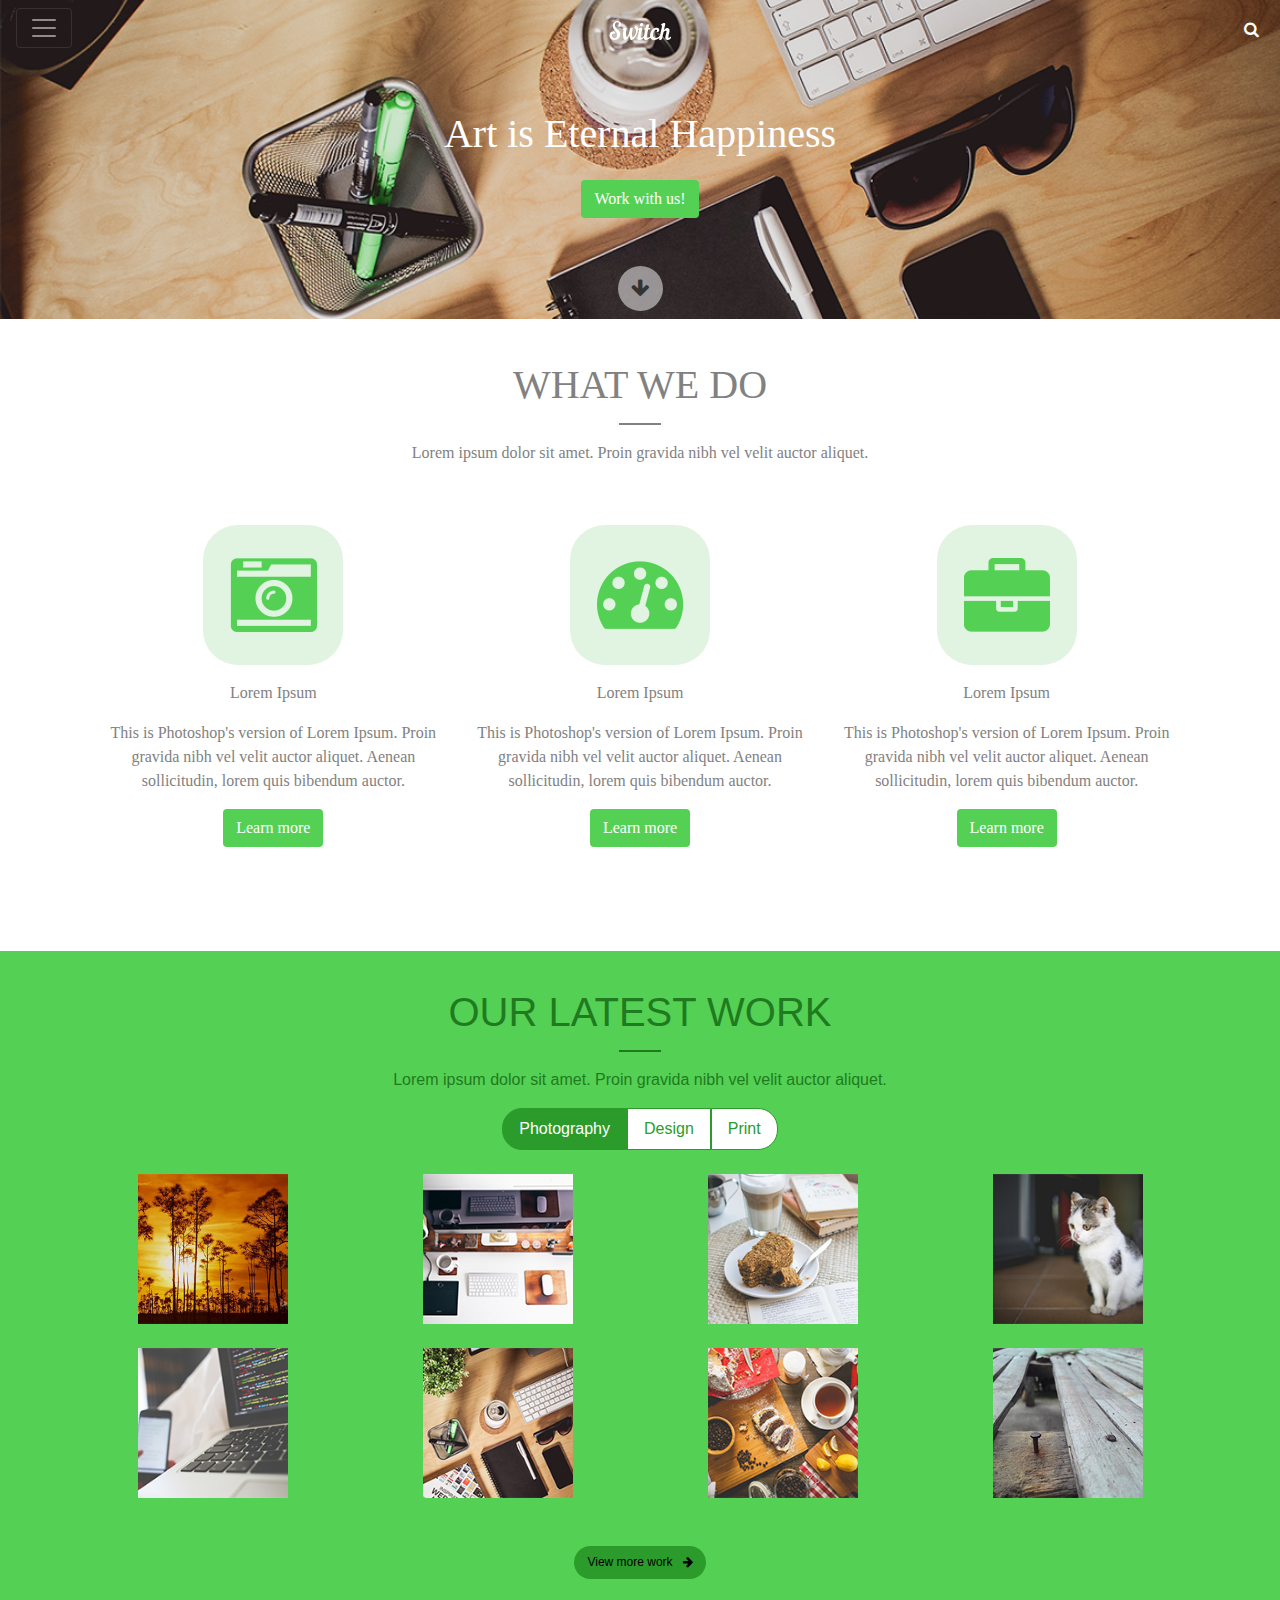
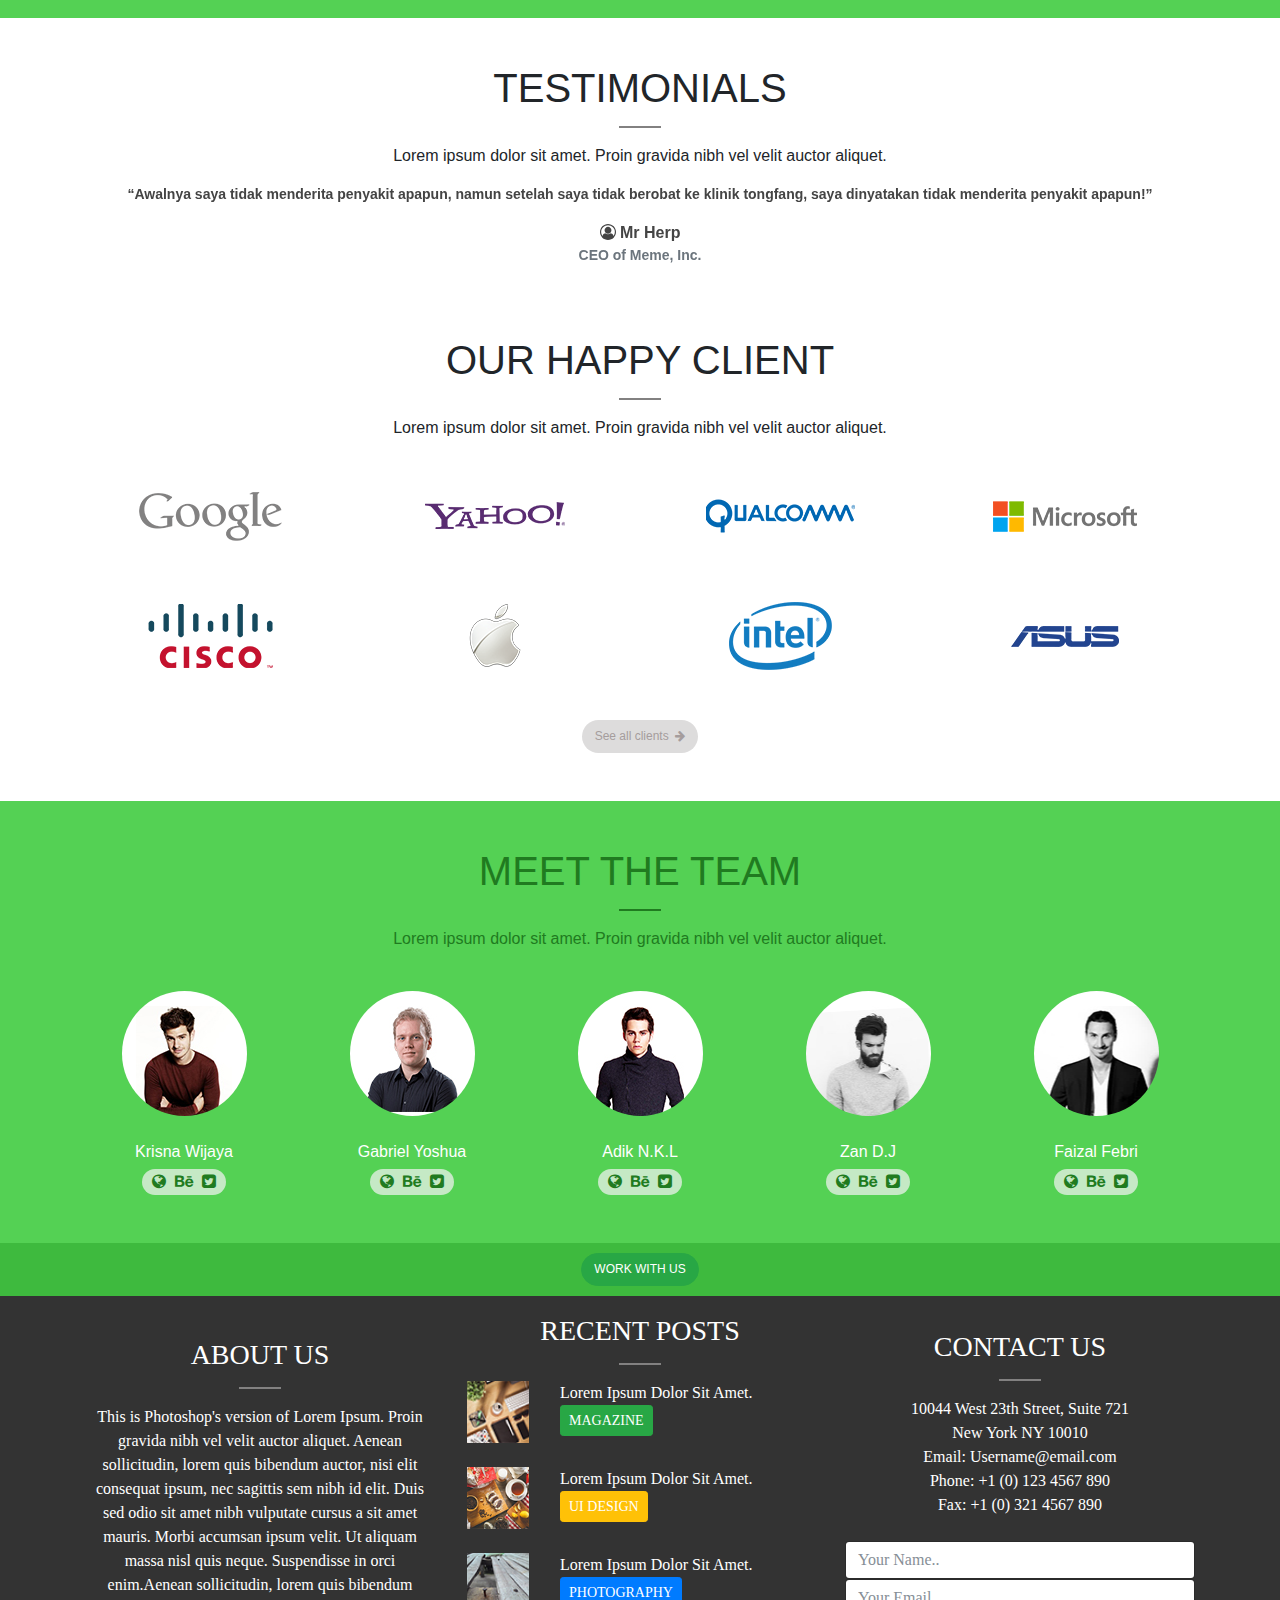
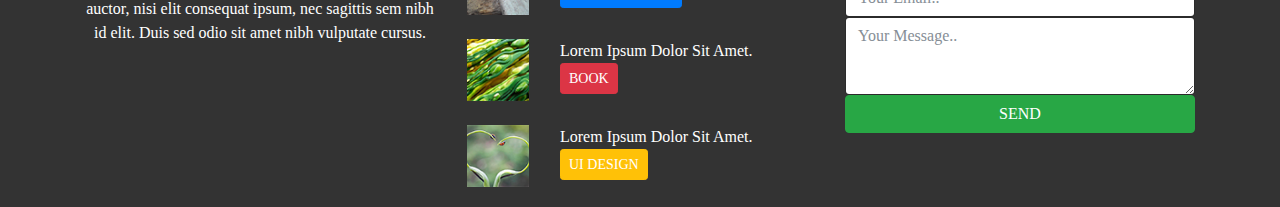
<file: src/index.mobile.html>
<!DOCTYPE html>
<html lang="en">
<head>
    <meta charset="UTF-8">
    <title>Switch - Art is Eternal Happiness</title>
    <meta name="viewport" content="width=device-width, initial-scale=1">

    <script src="https://use.fontawesome.com/2b9a23b3fb.js"></script>
    <!-- Latest compiled and minified CSS -->
    <link rel="stylesheet" href="../assets/vendor/bootstrap/css/bootstrap.css">
    <link rel="stylesheet" type="text/css" href="../assets/css/build.css">
    <link rel="stylesheet" href="../assets/css/font-awesome.min.css">

    <!-- Latest compiled and minified JavaScript -->
    <script src="../assets/vendor/bootstrap/jquery-3.2.1.min.js"></script>
    <script src="https://unpkg.com/popper.js@1.12.6/dist/umd/popper.js" type="text/javascript"></script>
    <script src="https://maxcdn.bootstrapcdn.com/bootstrap/4.0.0-beta.2/js/bootstrap.min.js"
            integrity="sha384-alpBpkh1PFOepccYVYDB4do5UnbKysX5WZXm3XxPqe5iKTfUKjNkCk9SaVuEZflJ"
            crossorigin="anonymous"></script>

</head>
<body>

<div class="header">
    <nav class="navbar navbar-dark">
        <button class="navbar-toggler" type="button" data-toggle="collapse" data-target="#navbarSupportedContent"
                aria-controls="navbarSupportedContent" aria-expanded="false" aria-label="Toggle navigation">
            <span class="navbar-toggler-icon"></span>
        </button>

        <div class="collapse navbar-collapse" id="navbarSupportedContent">
            <ul class="navbar-nav">
                <li class="nav-item">
                    <a class="nav-link" href="#what-we-do">What we do</a>
                </li>
                <li class="nav-item">
                    <a class="nav-link" href="#testimony">Testimonials</a>
                </li>
                <li class="nav-item">
                    <a class="nav-link" href="#our-happy-client">Our clients</a>
                </li>
                <li class="nav-item">
                    <a class="nav-link" href="#contact-us">Contact us</a>
                </li>
            </ul>
        </div>

        <a class="navbar-brand m-auto" href="#"><img src="../assets/img/logo-switch.png"></a>

        <div class="search">
            <input type="text" class="form-control">
            <i class="fa fa-search" aria-hidden="true"></i>
        </div>
    </nav>
    <div class="pt-5">
        <p>Art is Eternal Happiness</p>
        <a href="#contact-us" class="btn">Work with us!</a>
        <div class="pt-5 pb-2">
            <a class="header-scroll" href="#what-we-do"><i class="fa fa-arrow-down" aria-hidden="true"></i></a>
        </div>
    </div>
</div>

<div class="content">
    <div class="what-we-do" id="what-we-do">
        <div class="container">
            <br>
            <h2>WHAT WE DO</h2>
            <hr>
            <p>Lorem ipsum dolor sit amet. Proin gravida nibh vel velit auctor aliquet.</p>
            <br>
            <div class="what-we-do mobile">
                <div class="row">
                    <div class="row col-md">
                        <div class="col-md-12 d-flex justify-content-center pb-3">
                            <div class="what-we-do-pic pic1">

                            </div>
                        </div>
                        <div class="col-md-12 pb-3">
                            <p><b>Lorem Ipsum</b></p>
                            <p>This is Photoshop's version of Lorem Ipsum. Proin gravida nibh vel velit auctor
                                aliquet.
                                Aenean
                                sollicitudin, lorem quis bibendum auctor.</p>
                            <button type="button" class="btn">Learn more</button>
                        </div>
                    </div>
                    <div class="row col-md">
                        <div class="col-12 col-md-12 d-flex justify-content-center pb-3">
                            <div class="what-we-do-pic pic2">

                            </div>
                        </div>
                        <div class="col-12 col-md-12 pb-3">
                            <p><b>Lorem Ipsum</b></p>
                            <p>This is Photoshop's version of Lorem Ipsum. Proin gravida nibh vel velit auctor
                                aliquet.
                                Aenean
                                sollicitudin, lorem quis bibendum auctor.</p>
                            <button type="button" class="btn">Learn more</button>
                        </div>
                    </div>
                    <div class="row col-md">
                        <div class="col-md-12 d-flex justify-content-center pb-3">
                            <div class="what-we-do-pic pic3">

                            </div>
                        </div>
                        <div class="col-12 col-md-12 pb-3">
                            <p><b>Lorem Ipsum</b></p>
                            <p>This is Photoshop's version of Lorem Ipsum. Proin gravida nibh vel velit auctor
                                aliquet.
                                Aenean
                                sollicitudin, lorem quis bibendum auctor.</p>
                            <button type="button" class="btn">Learn more</button>
                        </div>
                    </div>
                </div>
            </div>
        </div>
        <br><br>
    </div>
</div>

<div class="our-latest-work" id="our-latest-work">
    <div class="container text-center">
        <br>
        <h2>OUR LATEST WORK</h2>
        <hr>
        <p>Lorem ipsum dolor sit amet. Proin gravida nibh vel velit auctor aliquet.</p>
        <ul class="nav nav-pills justify-content-center">
            <li class="nav-item">
                <a class="nav-link active" href="#">Photography</a>
            </li>
            <li class="design nav-item">
                <a class="nav-link" href="#">Design</a>
            </li>
            <li class="print nav-item">
                <a class="nav-link" href="#">Print</a>
            </li>
        </ul>
        <br>
        <div class="row">
            <div class="col-6 col-md-3 mb-4">
                <div class="m-auto our-latest-work-pic our-latest-work-pic1"></div>
            </div>
            <div class=" col-6 col-md-3 mb-4">
                <div class="m-auto our-latest-work-pic our-latest-work-pic2"></div>
            </div>
            <div class="col-6 col-md-3 mb-4">
                <div class="m-auto our-latest-work-pic our-latest-work-pic3"></div>
            </div>
            <div class="col-6 col-md-3 mb-4">
                <div class="m-auto our-latest-work-pic our-latest-work-pic4"></div>
            </div>
        </div>
        <div class="row">
            <div class="col-6 col-md-3 mb-4">
                <div class="m-auto our-latest-work-pic our-latest-work-pic5"></div>
            </div>
            <div class="col-6 col-md-3 mb-4">
                <div class="m-auto our-latest-work-pic our-latest-work-pic6"></div>
            </div>
            <div class="col-6 col-md-3 mb-4">
                <div class="m-auto our-latest-work-pic our-latest-work-pic7"></div>
            </div>
            <div class="col-6 col-md-3 mb-4">
                <div class="m-auto  our-latest-work-pic our-latest-work-pic8"></div>
            </div>
        </div>
        <br>
        <button type="button" class="btn">
            View more work &nbsp;
            <i class="fa fa-arrow-right" aria-hidden="true"></i>
        </button>
        <br><br>
    </div>
</div>
<br><br>

<div class="testimony" id="testimony">
    <div class="container text-center">
        <h2>TESTIMONIALS</h2>
        <hr>
        <p>Lorem ipsum dolor sit amet. Proin gravida nibh vel velit auctor aliquet.</p>
        <div id="carouselExampleControls" class="carousel slide" data-ride="carousel">
            <div class="carousel-inner">
                <div class="carousel-item active">
                    <img class="d-block w-100">
                    <p>“Awalnya saya tidak menderita penyakit apapun,
                        namun setelah saya tidak berobat ke klinik tongfang, saya dinyatakan
                        tidak menderita penyakit apapun!”</p>

                    <div class="testimony mr-herp"><i class="fa fa-user-circle-o" aria-hidden="true"></i> Mr
                        Herp
                    </div>
                    <div class="testimony mr-herp2">CEO of Meme, Inc.</div>
                </div>
                <div class="carousel-item">
                    <img class="d-block w-100">
                    <P>“Loreima saya tidak menderita penyakit apapun,
                        namun setelah saya tidak berobat ke klinik tongfang, saya dinyatakan
                        tidak menderita penyakit apapun!”</P>
                    <div class="testimony mr-herp"><i class="fa fa-user-circle-o" aria-hidden="true"></i> Mr
                        Muscle
                    </div>
                    <div class="testimony mr-herp2">CEO of Proper, Ny.</div>
                </div>
            </div>
            <a class="carousel-control-prev" href="#carouselExampleControls" role="button"
               data-slide="prev">
                <span class="carousel-control-prev-icon" aria-hidden="true"></span>
                <span class="sr-only">Previous</span>
            </a>
            <a class="carousel-control-next" href="#carouselExampleControls" role="button"
               data-slide="next">
                <span class="carousel-control-next-icon" aria-hidden="true"></span>
                <span class="sr-only">Next</span>
            </a>
        </div>
        <br><br>
    </div>
</div>
<br>

<div class="our-happy-client" id="our-happy-client">
    <div class="container text-center">
        <h2>OUR HAPPY CLIENT</h2>
        <hr>
        <p>Lorem ipsum dolor sit amet. Proin gravida nibh vel velit auctor aliquet.</p>
        <div class="row">
            <div class="col-6 col-md-3">
                <div class="our-happy-client-logo logo1"></div>
            </div>
            <div class="col-6 col-md-3">
                <div class="our-happy-client-logo logo2"></div>
            </div>
            <div class="col-6 col-md-3">
                <div class="our-happy-client-logo logo3"></div>
            </div>
            <div class="col-6 col-md-3">
                <div class="our-happy-client-logo logo4"></div>
            </div>
        </div>
        <div class="row">
            <div class="col-6 col-md-3">
                <div class="our-happy-client-logo logo5"></div>
            </div>
            <div class="col-6 col-md-3">
                <div class="our-happy-client-logo logo6"></div>
            </div>
            <div class="col-6 col-md-3">
                <div class="our-happy-client-logo logo7"></div>
            </div>
            <div class="col-6 col-md-3">
                <div class="our-happy-client-logo logo8"></div>
            </div>
        </div>
        <br>
        <button type="button" class="btn">See all clients &nbsp;<i class="fa fa-arrow-right"
                                                                   aria-hidden="true"></i>
        </button>
    </div>
</div>
<br><br>

<div class="meet-the-team" id="meet-the-team">
    <div class="container text-center">
        <br><br>
        <h2>MEET THE TEAM</h2>
        <hr>
        <p>Lorem ipsum dolor sit amet. Proin gravida nibh vel velit auctor aliquet.</p>
        <br>

        <div class="row justify-content-center">
            <div class="col-md-4 col-lg">
                <div class="row mb-4">
                    <div class="col-6 col-md-12">
                        <div class="meet-the-team-pic pic1"></div>
                    </div>
                    <div class="col-6 col-md-12">
                        <br>
                        <div class="meet-the-team-text">Krisna Wijaya</div>
                        <span class="meet-the-team-icon">
                            <i class="fa fa-globe" aria-hidden="true"></i>&nbsp;
                            <i class="fa fa-behance" aria-hidden="true"></i>&nbsp;
                            <i class="fa fa-twitter-square" aria-hidden="true"></i>
                        </span>
                    </div>
                </div>
            </div>
            <div class="col-md-4 col-lg">
                <div class="row mb-4">
                    <div class="col-6 col-md-12">
                        <div class="meet-the-team-pic pic2"></div>
                    </div>
                    <div class="col-6 col-md-12">
                        <br>
                        <div class="meet-the-team-text">Gabriel Yoshua</div>
                        <span class="meet-the-team-icon">
                            <i class="fa fa-globe" aria-hidden="true"></i>&nbsp;
                            <i class="fa fa-behance" aria-hidden="true"></i>&nbsp;
                            <i class="fa fa-twitter-square" aria-hidden="true"></i>
                        </span>
                    </div>
                </div>
            </div>
            <div class="col-md-4 col-lg">
                <div class="row mb-4">
                    <div class="col-6 col-md-12">
                        <div class="meet-the-team-pic pic3"></div>
                    </div>
                    <div class="col-6 col-md-12">
                        <br>
                        <div class="meet-the-team-text">Adik N.K.L</div>
                        <span class="meet-the-team-icon">
                            <i class="fa fa-globe" aria-hidden="true"></i>&nbsp;
                            <i class="fa fa-behance" aria-hidden="true"></i>&nbsp;
                            <i class="fa fa-twitter-square" aria-hidden="true"></i>
                        </span>
                    </div>
                </div>
            </div>
            <div class="col-md-4 col-lg">
                <div class="row mb-4">
                    <div class="col-6 col-md-12">
                        <div class="meet-the-team-pic pic4"></div>
                    </div>
                    <div class="col-6 col-md-12">
                        <br>
                        <div class="meet-the-team-text">Zan D.J</div>
                        <span class="meet-the-team-icon">
                            <i class="fa fa-globe" aria-hidden="true"></i>&nbsp;
                            <i class="fa fa-behance" aria-hidden="true"></i>&nbsp;
                            <i class="fa fa-twitter-square" aria-hidden="true"></i>
                        </span>
                    </div>
                </div>
            </div>
            <div class="col-md-4 col-lg">
                <div class="row mb-4">
                    <div class="col-6 col-md-12">
                        <div class="meet-the-team-pic pic5"></div>
                    </div>
                    <div class="col-6 col-md-12">
                        <br>
                        <div class="meet-the-team-text">Faizal Febri</div>
                        <span class="meet-the-team-icon">
                            <i class="fa fa-globe" aria-hidden="true"></i>&nbsp;
                            <i class="fa fa-behance" aria-hidden="true"></i>&nbsp;
                            <i class="fa fa-twitter-square" aria-hidden="true"></i>
                        </span>
                    </div>
                </div>
            </div>
        </div>
    </div>

    <br>
    <div class="meet-the-team-button text-center">
        <button type="button" class="btn btn-success">WORK WITH US</button>
    </div>
</div>


        <div class="footer">
            <div class="container">
                <div class="row">
                    <div class="col-lg">
                        <div class="about-us" id="about-us">
                            <br>
                            <h3>ABOUT US</h3>
                            <hr>
                            <p>This is Photoshop's version of Lorem Ipsum. Proin gravida nibh vel velit auctor
                                aliquet.
                                Aenean
                                sollicitudin, lorem quis bibendum auctor, nisi elit consequat ipsum, nec sagittis
                                sem
                                nibh
                                id
                                elit.
                                Duis
                                sed odio sit amet nibh vulputate cursus a sit amet mauris. Morbi accumsan ipsum
                                velit.
                                Ut
                                aliquam
                                massa
                                nisl quis neque. Suspendisse in orci enim.Aenean sollicitudin, lorem quis bibendum
                                auctor,
                                nisi
                                elit
                                consequat ipsum, nec sagittis sem nibh id elit. Duis sed odio sit amet nibh
                                vulputate
                                cursus.</p>
                        </div>
                    </div>
                    <br>
                    <div class="col-lg">
                        <div class="recent-posts">
                            <h3>RECENT POSTS</h3>
                            <hr>
                            <div class="row">
                                <div class="col-3">
                                    <div class="m-auto recent-posts-pic pic1">

                                    </div>
                                </div>
                                <div class="col-9">
                                    <div class="recent-posts-text">
                                        Lorem Ipsum Dolor Sit Amet.<br>
                                        <button type="button" class="btn btn-success btn-sm">MAGAZINE</button>
                                    </div>
                                </div>
                            </div>
                            <br>
                            <div class="row">
                                <div class="col-3">
                                    <div class="m-auto recent-posts-pic pic2">

                                    </div>
                                </div>
                                <div class="col-9">
                                    <div class="recent-posts-text">
                                        Lorem Ipsum Dolor Sit Amet.<br>
                                        <button type="button" class="btn btn-warning btn-sm">UI DESIGN</button>
                                    </div>
                                </div>
                            </div>
                            <br>
                            <div class="row">
                                <div class="col-3">
                                    <div class="m-auto recent-posts-pic pic3">

                                    </div>
                                </div>
                                <div class="col-9">
                                    <div class="recent-posts-text">
                                        Lorem Ipsum Dolor Sit Amet.<br>
                                        <button type="button" class="btn btn-primary btn-sm">PHOTOGRAPHY</button>
                                    </div>
                                </div>
                            </div>
                            <br>
                            <div class="row">
                                <div class="col-3">
                                    <div class="m-auto recent-posts-pic pic4">

                                    </div>
                                </div>
                                <div class="col-9">
                                    <div class="recent-posts-text">
                                        Lorem Ipsum Dolor Sit Amet.<br>
                                        <button type="button" class="btn btn-danger btn-sm">BOOK</button>
                                    </div>
                                </div>
                            </div>
                            <br>
                            <div class="row">
                                <div class="col-3">
                                    <div class="m-auto recent-posts-pic pic5">

                                    </div>
                                </div>
                                <div class="col-9">
                                    <div class="recent-posts-text">
                                        Lorem Ipsum Dolor Sit Amet.<br>
                                        <button type="button" class="btn btn-warning btn-sm">UI DESIGN</button>
                                    </div>
                                </div>
                            </div>
                        </div>
                    </div>
                    <br><br>
                    <div class="col-lg">
                        <div class="contact-us mt-3" id="contact-us">
                            <h3>CONTACT US</h3>
                            <hr>
                            <div class="contact-us-text">
                                <p>10044 West 23th Street, Suite 721</p>
                                <p>New York NY 10010</p>
                                <p>Email: Username@email.com</p>
                                <p>Phone: +1 (0) 123 4567 890</p>
                                <p>Fax: +1 (0) 321 4567 890</p>
                            </div>
                            <br>
                            <form>
                                <div class="form-group m-0">
                                    <input type="email" class="form-control" placeholder="Your Name..">
                                </div>
                                <div class="form-group m-0">
                                    <input type="email" class="form-control" placeholder="Your Email..">
                                </div>
                                <div class="form-group m-0">
                    <textarea class="form-control" id="exampleFormControlTextarea1" rows="3"
                              placeholder="Your Message.."></textarea>
                                </div>
                                <div class="d-flex justify-content-center">
                                    <div class="btn btn-success btn-block">SEND</div>
                                </div>
                            </form>
                        </div>
                    </div>
                </div>
            </div>
        </div>

</body>
</html>
</file>
<file: assets/css/build.css>
@import url("https://fonts.googleapis.com/css?family=Montserrat:300,400,700");
/*-------------------------HEADER--------------------------*/
.header {
  background-image: url("../img/background.png");
  background-position: center;
  background-repeat: no-repeat;
  background-size: cover;
  color: #fff;
  font-family: Montserrat;
  text-align: center; }

.navbar-toggler {
  position: absolute;
  top: 8px; }

.search {
  position: absolute;
  right: 10px;
  top: 10px;
  max-width: 25%; }

.search input {
  background: transparent;
  border: none;
  border-radius: 10px; }

.search input:focus {
  background: rgba(255, 255, 255, 0.65); }

.search i {
  position: absolute;
  top: 11px;
  right: 11px; }

.header p {
  font-size: 40px; }

.header .btn {
  color: white;
  background-color: #54d154; }

.header .header-scroll {
  display: inline-block;
  background: rgba(255, 255, 255, 0.5);
  border-radius: 50%;
  width: 45px;
  height: 45px;
  line-height: 45px;
  color: #333;
  font-size: 20px; }

/*-------------------------CONTENT--------------------------*/
.content {
  text-align: center;
  font-family: Montserrat;
  font-weight: lighter;
  color: #828181; }

.content .btn {
  color: white;
  background-color: #54d154;
  font-weight: bolder; }

h2 {
  font-size: 40px;
  font-weight: lighter; }

hr {
  width: 40px;
  border: 1px solid #828181; }

/*-------------------------WHAT-WE-DO--------------------------*/
.what-we-do {
  padding: 20px; }

.what-we-do-pic {
  background-position: center;
  background-repeat: no-repeat;
  background-color: #e1f3e1;
  border-radius: 25%;
  width: 81px;
  height: 81px;
  text-align: center;
  padding: 70px; }
  padding: 70px; }
  padding: 70px; }

.what-we-do-pic.pic0 {
  background-image: url("../img/what-we-do-pic1.png"); }

.what-we-do-pic.pic1 {
  background-image: url("../img/what-we-do-pic1.png"); }

.what-we-do-pic.pic2 {
  background-image: url("../img/what-we-do-pic2.png"); }

.what-we-do-pic.pic3 {
  background-image: url("../img/what-we-do-pic3.png"); }

.our-latest-work {
  background-color: #54d154;
  color: #207b20;
  padding: 15px; }

.our-latest-work hr {
  border-color: #207b20; }

.our-latest-work .nav-pills .nav-item .nav-link {
  background-color: white;
  border: 1px solid #2b9b2b;
  color: #2b9b2b;
  border-radius: 0; }

.our-latest-work .nav-pills .nav-link.active {
  background-color: #2b9b2b;
  color: white; }

.our-latest-work .nav-pills .nav-item:first-child .nav-link {
  border-radius: 20px 0 0 20px; }

.our-latest-work .nav-pills .nav-item:last-child .nav-link {
  border-radius: 0 20px 20px 0; }

.our-latest-work-pic {
  background-position: center;
  background-repeat: no-repeat;
  width: 150px;
  height: 150px;
  background-size: cover; }

.our-latest-work-pic1 {
  background-image: url("../img/our-latest-work-pic1.jpg"); }

.our-latest-work-pic2 {
  background-image: url("../img/our-latest-work-pic2.jpg"); }

.our-latest-work-pic3 {
  background-image: url("../img/our-latest-work-pic3.jpg"); }

.our-latest-work-pic4 {
  background-image: url("../img/our-latest-work-pic4.jpg"); }

.our-latest-work-pic5 {
  background-image: url("../img/our-latest-work-pic5.jpg"); }

.our-latest-work-pic6 {
  background-image: url("../img/our-latest-work-pic6.jpg"); }

.our-latest-work-pic7 {
  background-image: url("../img/our-latest-work-pic7.jpg"); }

.our-latest-work-pic8 {
  background-image: url("../img/our-latest-work-pic8.jpg"); }

.our-latest-work .btn {
  background-color: #2b9b2b;
  border-radius: 25px;
  font-size: 12px; }

/*----------------------------------TESTIMONY---------------------------------*/
.testimony .carousel {
  font-size: 14px;
  color: #444444;
  font-weight: bolder; }

.testimony .mr-herp {
  font-size: 16px; }

.testimony .mr-herp2 {
  color: #6c757d; }

/*----------------------------------OUR-HAPPY-CLIENT---------------------------------*/
.our-happy-client-logo {
  background-position: center;
  background-repeat: no-repeat;
  max-width: 250px;
  height: 120px; }

.our-happy-client-logo.logo1 {
  background-image: url("../img/logo-google.png"); }

.our-happy-client-logo.logo2 {
  background-image: url("../img/logo-yahoo.png"); }

.our-happy-client-logo.logo3 {
  background-image: url("../img/logo-qualcom.png"); }

.our-happy-client-logo.logo4 {
  background-image: url("../img/logo-microsoft.png"); }

.our-happy-client-logo.logo5 {
  background-image: url("../img/logo-cisco.png"); }

.our-happy-client-logo.logo6 {
  background-image: url("../img/logo-apple.png"); }

.our-happy-client-logo.logo7 {
  background-image: url("../img/logo-intel.png"); }

.our-happy-client-logo.logo8 {
  background-image: url("../img/logo-asus.png"); }

.our-happy-client .btn {
  background-color: #dddcdc;
  color: #a59d9d;
  font-size: 12px;
  border-radius: 25px; }

/*----------------------------------MEET-THE-TEAM---------------------------------*/
.meet-the-team {
  background-color: #54d154;
  color: #207b20; }

.meet-the-team hr {
  border-color: #207b20; }

.meet-the-team-pic {
  background-repeat: no-repeat;
  background-position: center 15px;
  background-color: #fff;
  max-width: 125px;
  height: 125px;
  border-radius: 50%;
  overflow: hidden;
  margin: auto; }

.meet-the-team-pic.pic1 {
  background-image: url("../img/meet-the-team-1.jpg"); }

.meet-the-team-pic.pic2 {
  background-image: url("../img/meet-the-team-2.jpg"); }

.meet-the-team-pic.pic3 {
  background-image: url("../img/meet-the-team-3.jpg"); }

.meet-the-team-pic.pic4 {
  background-image: url("../img/meet-the-team-4.jpg"); }

.meet-the-team-pic.pic5 {
  background-image: url("../img/meet-the-team-5.jpg"); }

.meet-the-team-text {
  color: white;
  padding-bottom: 5px; }

.meet-the-team-icon {
  display: inline-block;
  background-color: #c5e9c5;
  border-radius: 28px;
  padding: 1px 10px; }

.meet-the-team-button {
  background-color: #3eba3e;
  padding: 10px; }

.meet-the-team-button .btn {
  font-size: 12px;
  border-radius: 35px; }

/*-------------------------FOOTER--------------------------*/
.footer {
  background-color: #333333;
  color: white;
  font-family: Montserrat;
  font-weight: lighter;
  padding: 20px; }

.footer h3 {
  text-align: center;
  font-weight: lighter; }

/*-------------------------ABOUT-US--------------------------*/
.about-us {
  text-align: center; }

/*-------------------------RECENT-POSTS--------------------------*/
.recent-posts-pic {
  background-position: center;
  background-repeat: no-repeat;
  background-size: cover;
  height: 62px;
  width: 62px; }

.recent-posts-pic.pic1 {
  background-image: url("../img/recent-posts-pic1.jpg"); }

.recent-posts-pic.pic2 {
  background-image: url("../img/recent-posts-pic2.jpg"); }

.recent-posts-pic.pic3 {
  background-image: url("../img/recent-posts-pic3.jpg"); }

.recent-posts-pic.pic4 {
  background-image: url("../img/recent-posts-pic4.jpg"); }

.recent-posts-pic.pic5 {
  background-image: url("../img/recent-posts-pic5.jpg"); }

.recent-posts .btn {
  color: white; }

/*-------------------------CONTACT-US--------------------------*/
.contact-us-text p {
  text-align: center;
  margin: 0; }

.navbar-collapse {
  position: absolute;
  width: 100%;
  left: 0;
  top: 50px;
  background: rgba(0, 0, 0, 0.65);
  border-radius: 10px; }

.our-latest-work .nav {
  flex-wrap: nowrap; }

@media all and (min-width: 576px) {
  /*-------------------------WHAT-WE-DO--------------------------*/
  .what-we-do .tablet.row .what-we-do-pic {
    margin-bottom: 15px; } }

/*# sourceMappingURL=build.css.map */
</file>
